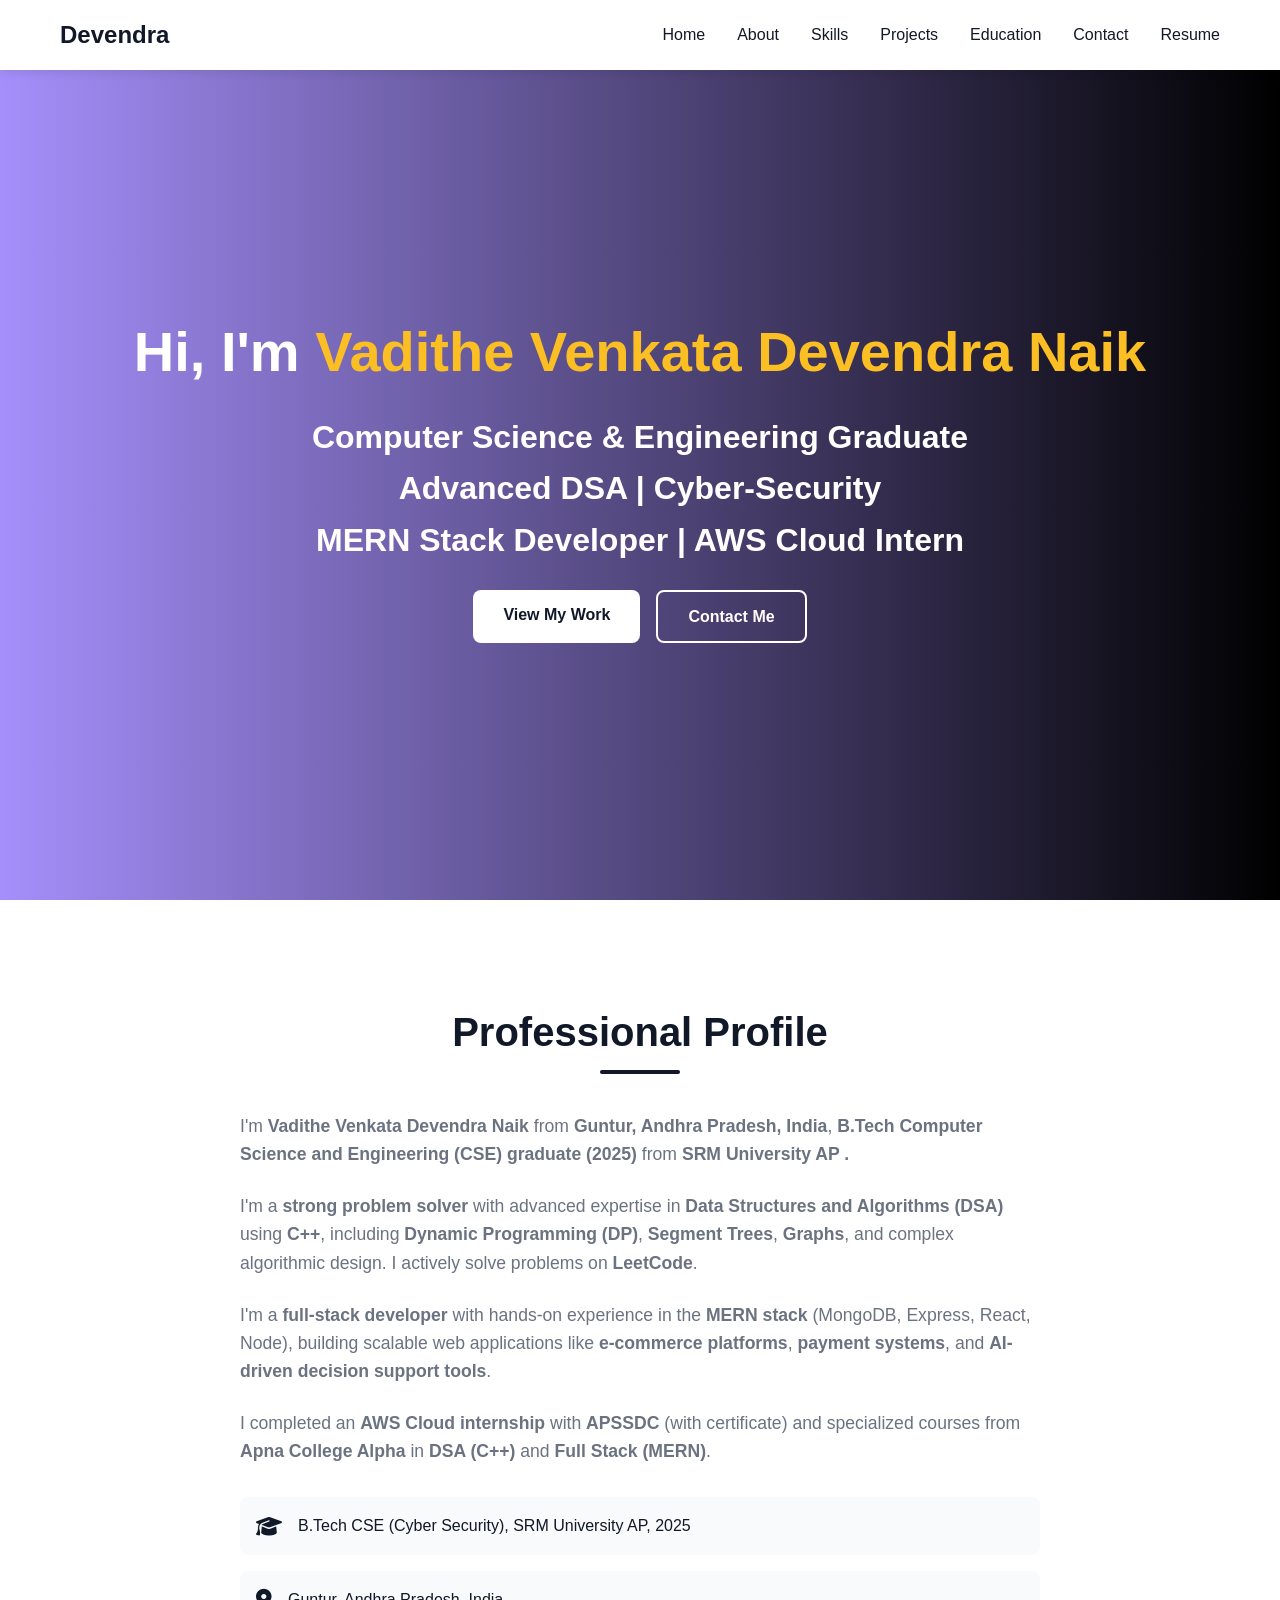
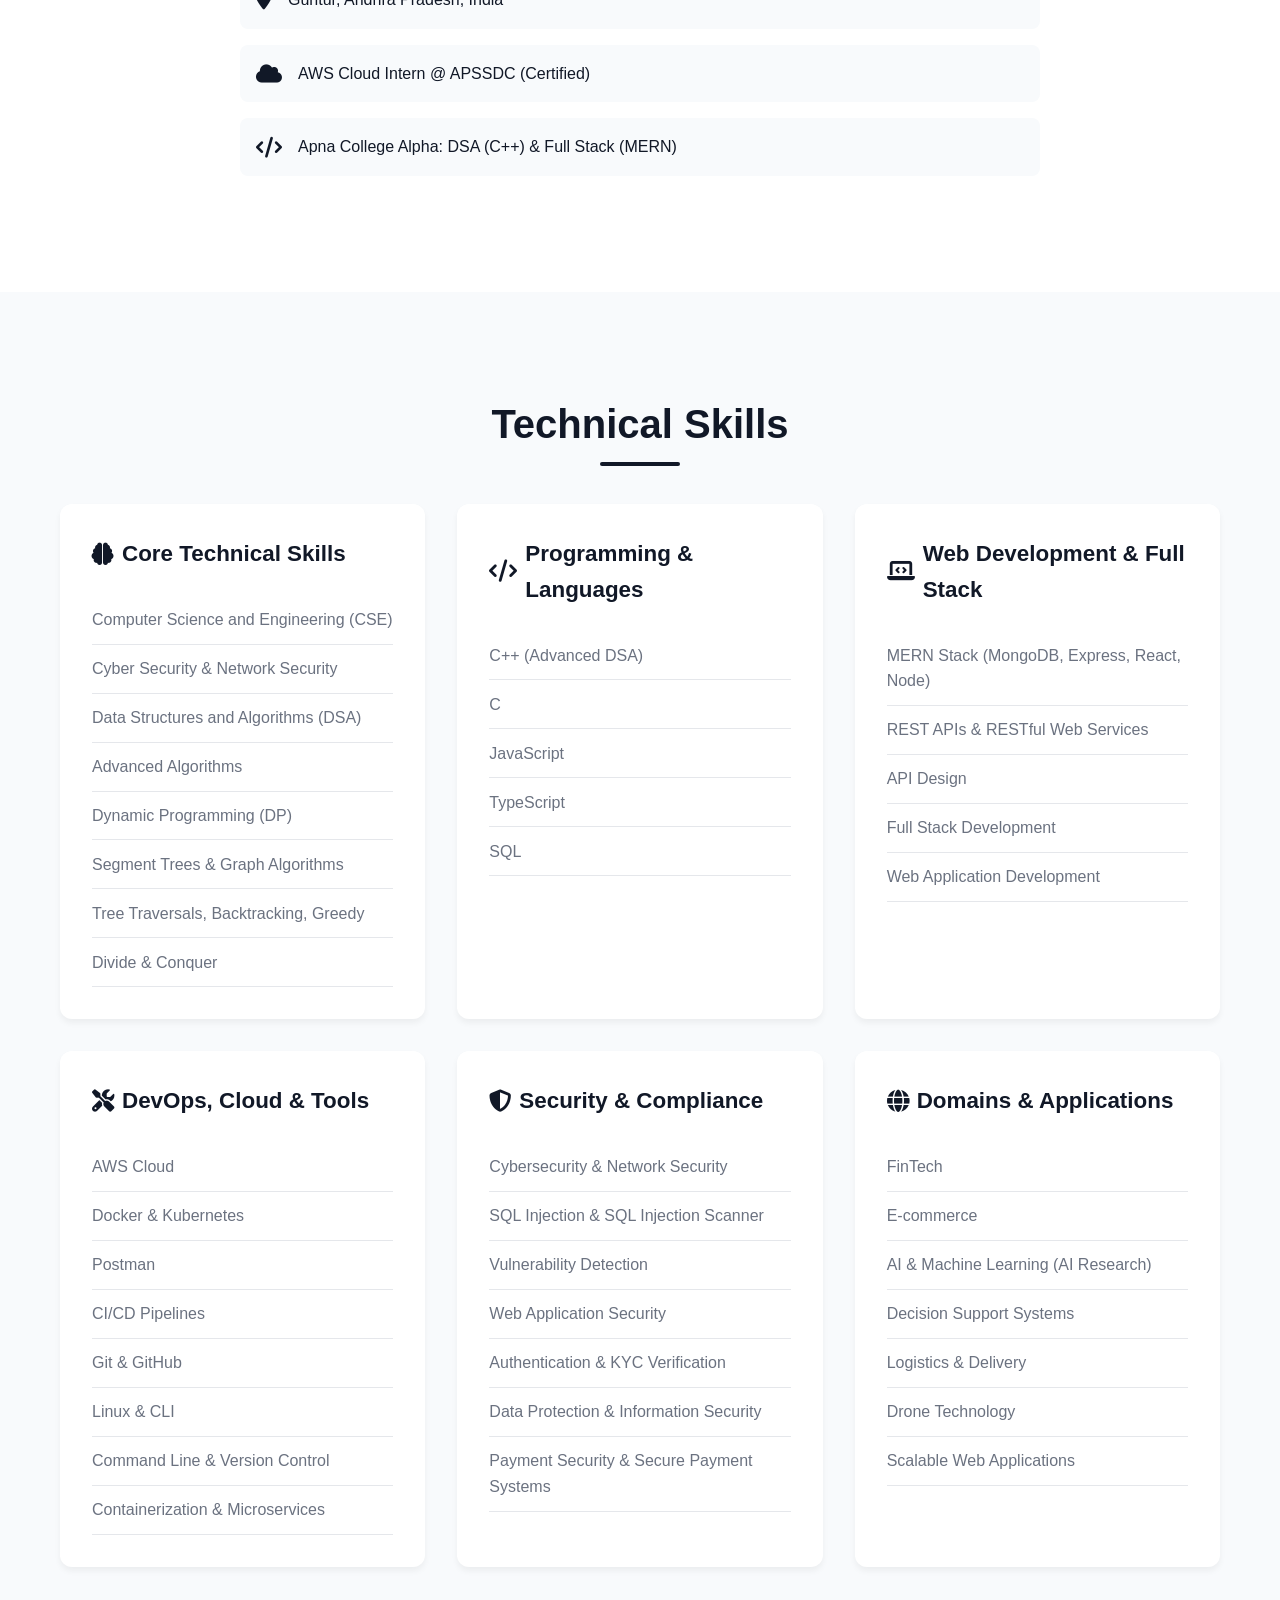
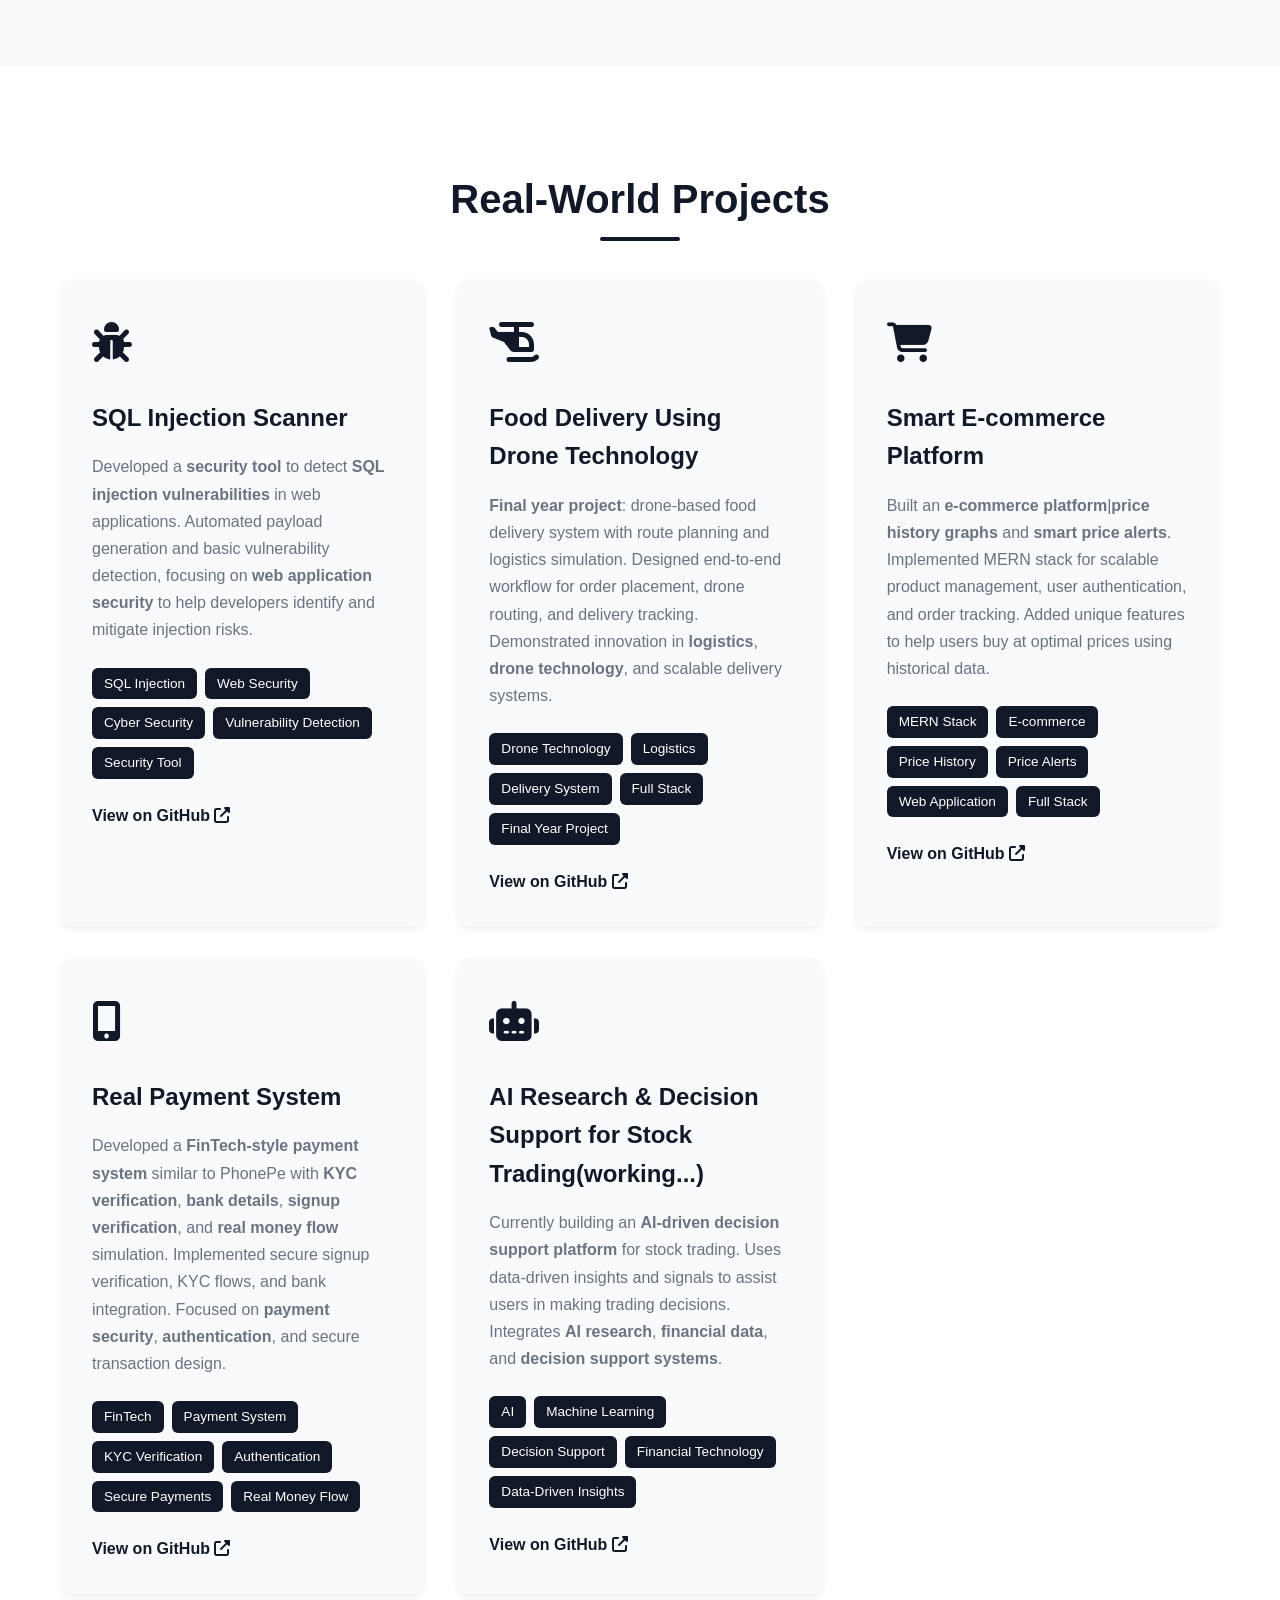
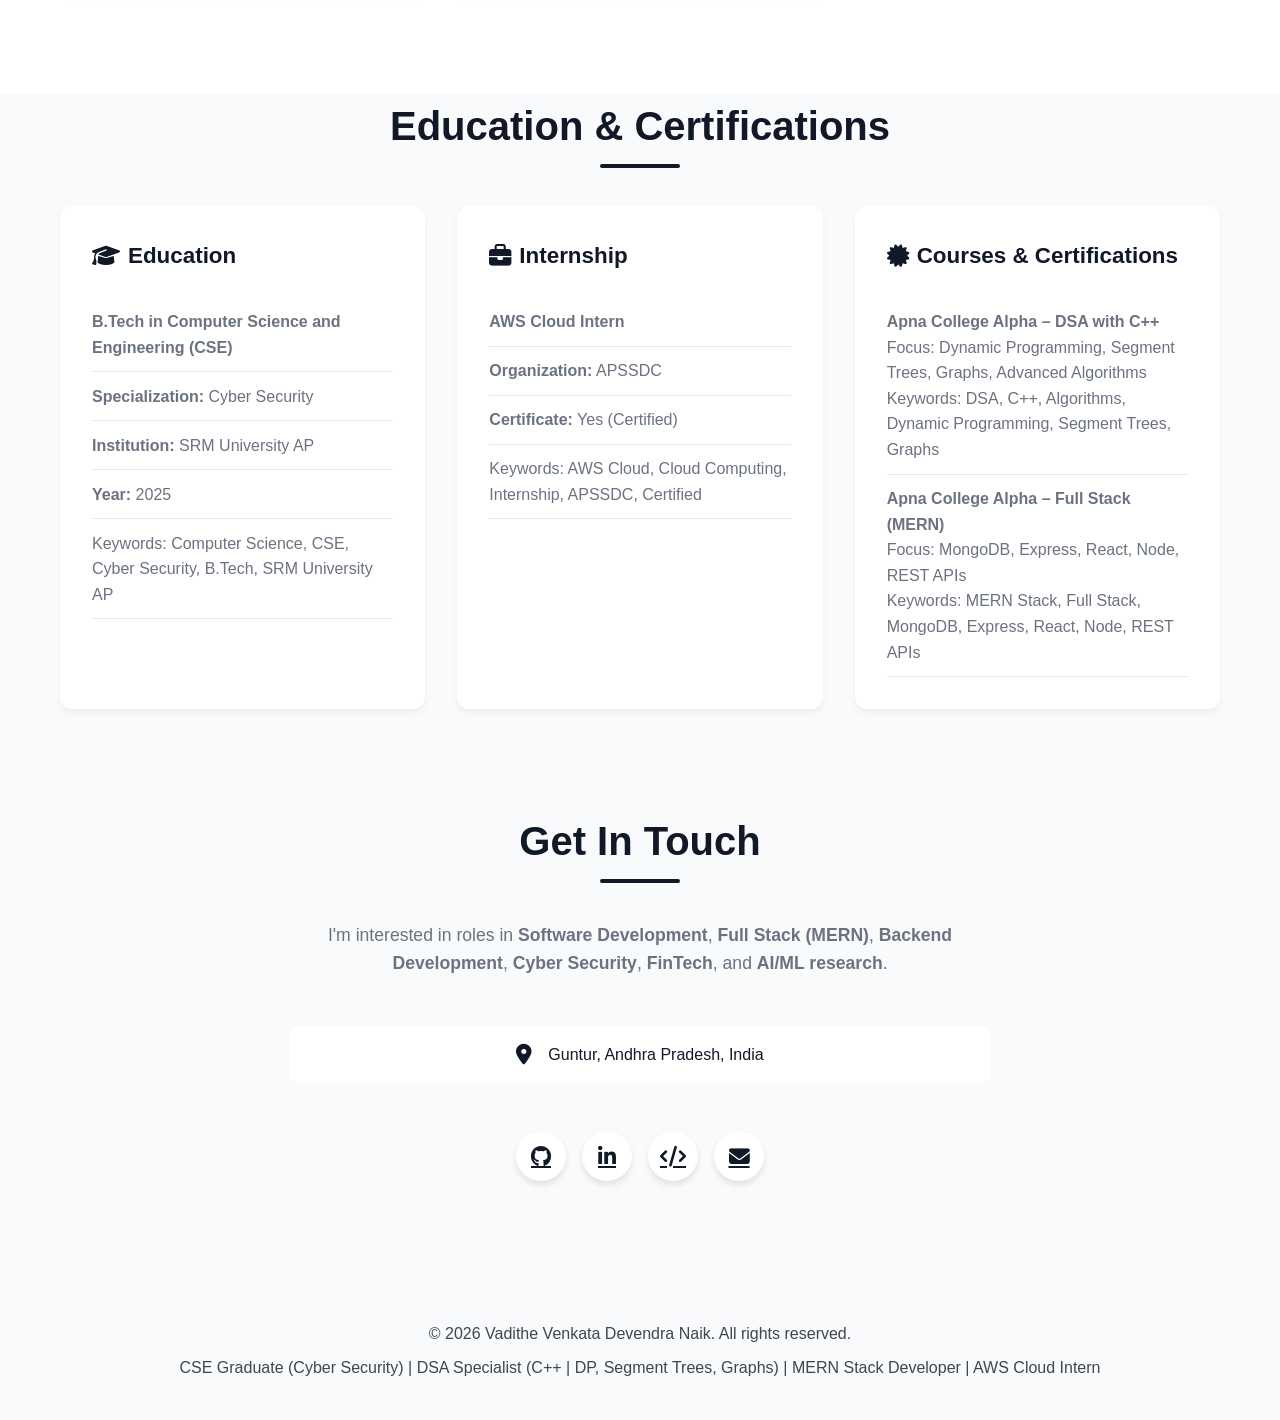
<file: index.html>
<!DOCTYPE html>
<html lang="en">
<head>
    <meta charset="UTF-8">
    <meta name="viewport" content="width=device-width, initial-scale=1.0">
    <title>Vadithe Venkata Devendra Naik - CSE Graduate | DSA Specialist | MERN Developer</title>
    <link rel="stylesheet" href="style.css">
    <link rel="stylesheet" href="https://cdnjs.cloudflare.com/ajax/libs/font-awesome/6.4.0/css/all.min.css">
</head>
<body>
    <!-- Navigation -->
    <nav class="navbar">
        <div class="nav-container">
            <div class="nav-logo">Devendra</div>
            <ul class="nav-menu">
                <li><a href="#home" class="nav-link">Home</a></li>
                <li><a href="#about" class="nav-link">About</a></li>
                <li><a href="#skills" class="nav-link">Skills</a></li>
                <li><a href="#projects" class="nav-link">Projects</a></li>
                <li><a href="#education" class="nav-link">Education</a></li>
                <li><a href="#contact" class="nav-link">Contact</a></li>
                <li><a href="dev_resume.pdf" class="nav-link">Resume</a></li>
            </ul>
            <div class="nav-toggle" id="nav-toggle">
                <i class="fas fa-bars"></i>
            </div>
        </div>
    </nav>

    <!-- Hero Section -->
    <section id="home" class="hero">
        <div class="hero-content">
            <h1 class="hero-title">Hi, I'm <span class="highlight">Vadithe Venkata Devendra Naik</span></h1>
            <h2 class="hero-subtitle">
                Computer Science & Engineering Graduate<br>
                Advanced DSA | Cyber-Security <br>
                MERN Stack Developer | AWS Cloud Intern
            </h2>
            <!-- <p class="hero-description">
                Security-focused Full Stack Developer building scalable web applications, secure payment systems, and AI-driven decision support tools. Expert in advanced DSA with C++, MERN stack, and DevOps tools (Docker, Kubernetes, Postman, REST APIs).
            </p> -->
            <div class="hero-buttons">
                <a href="#projects" class="btn btn-primary">View My Work</a>
                <a href="#contact" class="btn btn-secondary">Contact Me</a>
            </div>
        </div>
    </section>

    <!-- About Section -->
    <section id="about" class="about">
        <div class="container">
            <h2 class="section-title">Professional Profile</h2>
            <div class="about-content">
                <div class="about-text">
                    <p>
                        I'm <strong>Vadithe Venkata Devendra Naik</strong> from <strong>Guntur, Andhra Pradesh, India</strong>,  
                        <strong>B.Tech Computer Science and Engineering (CSE) graduate (2025)</strong> from 
                        <strong>SRM University AP .</strong>

                        <!-- , specializing in <strong>Cyber Security</strong>. -->

                    </p>
                    <p>
                        I'm a <strong>strong problem solver</strong> with advanced expertise in <strong>Data Structures and Algorithms (DSA)</strong> using 
                        <strong>C++</strong>, including <strong>Dynamic Programming (DP)</strong>, <strong>Segment Trees</strong>, 
                        <strong>Graphs</strong>, and complex algorithmic design. I actively solve problems on <strong>LeetCode</strong>.
                    </p>
                    <p>
                        I'm a <strong>full-stack developer</strong> with hands-on experience in the <strong>MERN stack</strong> 
                        (MongoDB, Express, React, Node), building scalable web applications like <strong>e-commerce platforms</strong>, 
                        <strong>payment systems</strong>, and <strong>AI-driven decision support tools</strong>.
                    </p>
                    <p>
                        I completed an <strong>AWS Cloud internship</strong> with <strong>APSSDC</strong> (with certificate) and specialized courses from 
                        <strong>Apna College Alpha</strong> in <strong>DSA (C++)</strong> and <strong>Full Stack (MERN)</strong>.
                    </p>
                    <div class="about-info">
                        <div class="info-item">
                            <i class="fas fa-graduation-cap"></i>
                            <span>B.Tech CSE (Cyber Security), SRM University AP, 2025</span>
                        </div>
                        <div class="info-item">
                            <i class="fas fa-map-marker-alt"></i>
                            <span>Guntur, Andhra Pradesh, India</span>
                        </div>
                        <div class="info-item">
                            <i class="fas fa-cloud"></i>
                            <span>AWS Cloud Intern @ APSSDC (Certified)</span>
                        </div>
                        <div class="info-item">
                            <i class="fas fa-code"></i>
                            <span>Apna College Alpha: DSA (C++) & Full Stack (MERN)</span>
                        </div>
                    </div>
                </div>
            </div>
        </div>
    </section>

    <!-- Skills Section -->
    <section id="skills" class="skills">
        <div class="container">
            <h2 class="section-title">Technical Skills</h2>
            <div class="skills-grid">
                <!-- Core Technical Skills -->
                <div class="skill-category">
                    <h3><i class="fas fa-brain"></i> Core Technical Skills</h3>
                    <ul class="skill-list">
                        <li>Computer Science and Engineering (CSE)</li>
                        <li>Cyber Security & Network Security</li>
                        <li>Data Structures and Algorithms (DSA)</li>
                        <li>Advanced Algorithms</li>
                        <li>Dynamic Programming (DP)</li>
                        <li>Segment Trees & Graph Algorithms</li>
                        <li>Tree Traversals, Backtracking, Greedy</li>
                        <li>Divide & Conquer</li>
                    </ul>
                </div>

                <!-- Programming & Languages -->
                <div class="skill-category">
                    <h3><i class="fas fa-code"></i> Programming & Languages</h3>
                    <ul class="skill-list">
                        <li>C++ (Advanced DSA)</li>
                        <li>C</li>
                        <li>JavaScript</li>
                        <li>TypeScript</li>
                        <li>SQL</li>
                    </ul>
                </div>

                <!-- Web Development & Full Stack -->
                <div class="skill-category">
                    <h3><i class="fas fa-laptop-code"></i> Web Development & Full Stack</h3>
                    <ul class="skill-list">
                        <li>MERN Stack (MongoDB, Express, React, Node)</li>
                        <li>REST APIs & RESTful Web Services</li>
                        <li>API Design</li>
                        <li>Full Stack Development</li>
                        <!-- <li>Frontend & Backend Development</li> -->
                        <li>Web Application Development</li>
                    </ul>
                </div>

                <!-- DevOps, Cloud & Tools -->
                <div class="skill-category">
                    <h3><i class="fas fa-tools"></i> DevOps, Cloud & Tools</h3>
                    <ul class="skill-list">
                        <li>AWS Cloud</li>
                        <li>Docker & Kubernetes</li>
                        <li>Postman</li>
                        <li>CI/CD Pipelines</li>
                        <li>Git & GitHub</li>
                        <li>Linux & CLI</li>
                        <li>Command Line & Version Control</li>
                        <li>Containerization & Microservices</li>
                    </ul>
                </div>

                <!-- Security & Compliance -->
                <div class="skill-category">
                    <h3><i class="fas fa-shield-alt"></i> Security & Compliance</h3>
                    <ul class="skill-list">
                        <li>Cybersecurity & Network Security</li>
                        <li>SQL Injection & SQL Injection Scanner</li>
                        <li>Vulnerability Detection</li>
                        <li>Web Application Security</li>
                        <li>Authentication & KYC Verification</li>
                        <li>Data Protection & Information Security</li>
                        <li>Payment Security & Secure Payment Systems</li>
                    </ul>
                </div>

                <!-- Domains & Applications -->
                <div class="skill-category">
                    <h3><i class="fas fa-globe"></i> Domains & Applications</h3>
                    <ul class="skill-list">
                        <li>FinTech</li>
                        <li>E-commerce</li>
                        <li>AI & Machine Learning (AI Research)</li>
                        <li>Decision Support Systems</li>
                        <!-- <li>Stock Trading & Financial Technology</li> -->
                        <li>Logistics & Delivery</li>
                        <li>Drone Technology</li>
                        <!-- <li>Cloud Computing</li> -->
                        <li>Scalable Web Applications</li>
                    </ul>
                </div>
            </div>
        </div>
    </section>

    <!-- Projects Section -->
    <section id="projects" class="projects">
        <div class="container">
            <h2 class="section-title">Real-World Projects</h2>
            <div class="projects-grid">

                <!-- Project 1: SQL Injection Scanner -->
                <div class="project-card">
                    <div class="project-icon"><i class="fas fa-bug"></i></div>
                    <h3>SQL Injection Scanner</h3>
                    <p>
                        Developed a <strong>security tool</strong> to detect <strong>SQL injection vulnerabilities</strong> in web applications.
                        Automated payload generation and basic vulnerability detection, focusing on <strong>web application security</strong> 
                        to help developers identify and mitigate injection risks.
                    </p>
                    <div class="project-tags">
                        <span>SQL Injection</span>
                        <span>Web Security</span>
                        <span>Cyber Security</span>
                        <span>Vulnerability Detection</span>
                        <span>Security Tool</span>
                    </div>
                    <a href="https://github.com/devendranaikvadithe/SQL-Injection-Scanner" target="_blank" class="project-link">
                        View on GitHub <i class="fas fa-external-link-alt"></i>
                    </a>
                </div>

                <!-- Project 2: Food Delivery Using Drone Technology -->
                <div class="project-card">
                    <div class="project-icon"><i class="fas fa-helicopter"></i></div>
                    <h3>Food Delivery Using Drone Technology</h3>
                    <p>
                        <strong>Final year project</strong>: drone-based food delivery system with route planning and logistics simulation.
                        Designed end-to-end workflow for order placement, drone routing, and delivery tracking. Demonstrated innovation in 
                        <strong>logistics</strong>, <strong>drone technology</strong>, and scalable delivery systems.
                    </p>
                    <div class="project-tags">
                        <span>Drone Technology</span>
                        <span>Logistics</span>
                        <span>Delivery System</span>
                        <span>Full Stack</span>
                        <span>Final Year Project</span>
                    </div>
                    <a href="https://github.com/devendranaikvadithe/Food-Delivery-Using-Drone-Technology" target="_blank" class="project-link">
                        View on GitHub <i class="fas fa-external-link-alt"></i>
                    </a>
                </div>

                <!-- Project 3: Smart E-commerce Platform -->
                <div class="project-card">
                    <div class="project-icon"><i class="fas fa-shopping-cart"></i></div>
                    <h3>Smart E-commerce Platform</h3>
                    <p>
                        Built an <strong>e-commerce platform</strong>|<strong>price history graphs</strong> 
                        and <strong>smart price alerts</strong>. Implemented MERN stack for scalable product management, user authentication, 
                        and order tracking. Added unique features to help users buy at optimal prices using historical data.
                    </p>
                    <div class="project-tags">
                        <span>MERN Stack</span>
                        <span>E-commerce</span>
                        <span>Price History</span>
                        <span>Price Alerts</span>
                        <span>Web Application</span>
                        <span>Full Stack</span>
                    </div>
                    <a href="https://github.com/devendranaikvadithe/smart-ecommerce-platform" target="_blank" class="project-link">
                        View on GitHub <i class="fas fa-external-link-alt"></i>
                    </a>
                </div>

                <!-- Project 4: Real Payment System -->
                <div class="project-card">
                    <div class="project-icon"><i class="fas fa-mobile-alt"></i></div>
                    <h3>Real Payment System</h3>
                    <p>
                        Developed a <strong>FinTech-style payment system</strong> similar to PhonePe with <strong>KYC verification</strong>, 
                        <strong>bank details</strong>, <strong>signup verification</strong>, and <strong>real money flow</strong> simulation.
                        Implemented secure signup verification, KYC flows, and bank integration. Focused on <strong>payment security</strong>, 
                        <strong>authentication</strong>, and secure transaction design.
                    </p>
                    <div class="project-tags">
                        <span>FinTech</span>
                        <span>Payment System</span>
                        <span>KYC Verification</span>
                        <span>Authentication</span>
                        <span>Secure Payments</span>
                        <span>Real Money Flow</span>
                    </div>
                    <a href="https://github.com/devendranaikvadithe/REAL--payment-System" target="_blank" class="project-link">
                        View on GitHub <i class="fas fa-external-link-alt"></i>
                    </a>
                </div>

                <!-- Project 5: AI Research & Decision Support for Stock Trading -->
                <div class="project-card">
                    <div class="project-icon"><i class="fas fa-robot"></i></div>
                    <h3>AI Research & Decision Support for Stock Trading(working...)</h3>
                    <p>
                        Currently building an <strong>AI-driven decision support platform</strong> for stock trading. Uses data-driven insights 
                        and signals to assist users in making trading decisions. Integrates <strong>AI research</strong>, 
                        <strong>financial data</strong>, and <strong>decision support systems</strong>.
                    </p>
                    <div class="project-tags">
                        <span>AI</span>
                        <span>Machine Learning</span>
                        <!-- <span>Stock Trading</span> -->
                        <span>Decision Support</span>
                        <span>Financial Technology</span>
                        <span>Data-Driven Insights</span>
                    </div>
                    <a href="https://github.com/devendranaikvadithe" target="_blank" class="project-link">
                        View on GitHub <i class="fas fa-external-link-alt"></i>
                    </a>
                </div>

            </div>
        </div>
    </section>

    <!-- Education & Certifications Section -->
    <section id="education" class="education">
        <div class="container">
            <h2 class="section-title">Education & Certifications</h2>
            <div class="skills-grid">
                
                <!-- Education -->
                <div class="skill-category">
                    <h3><i class="fas fa-graduation-cap"></i> Education</h3>
                    <ul class="skill-list">
                        <li><strong>B.Tech in Computer Science and Engineering (CSE)</strong></li>
                        <li><strong>Specialization:</strong> Cyber Security</li>
                        <li><strong>Institution:</strong> SRM University AP</li>
                        <li><strong>Year:</strong> 2025</li>
                        <li>Keywords: Computer Science, CSE, Cyber Security, B.Tech, SRM University AP</li>
                    </ul>
                </div>

                <!-- Internship -->
                <div class="skill-category">
                    <h3><i class="fas fa-briefcase"></i> Internship</h3>
                    <ul class="skill-list">
                        <li><strong>AWS Cloud Intern</strong></li>
                        <li><strong>Organization:</strong> APSSDC</li>
                        <li><strong>Certificate:</strong> Yes (Certified)</li>
                        <li>Keywords: AWS Cloud, Cloud Computing, Internship, APSSDC, Certified</li>
                    </ul>
                </div>

                <!-- Courses & Certifications -->
                <div class="skill-category">
                    <h3><i class="fas fa-certificate"></i> Courses & Certifications</h3>
                    <ul class="skill-list">
                        <li>
                            <strong>Apna College Alpha – DSA with C++</strong><br>
                            Focus: Dynamic Programming, Segment Trees, Graphs, Advanced Algorithms<br>
                            Keywords: DSA, C++, Algorithms, Dynamic Programming, Segment Trees, Graphs
                        </li>
                        <li>
                            <strong>Apna College Alpha – Full Stack (MERN)</strong><br>
                            Focus: MongoDB, Express, React, Node, REST APIs<br>
                            Keywords: MERN Stack, Full Stack, MongoDB, Express, React, Node, REST APIs
                        </li>
                    </ul>
                </div>

            </div>
        </div>
    </section>

    <!-- Contact Section -->
    <section id="contact" class="contact">
        <div class="container">
            <h2 class="section-title">Get In Touch</h2>
            <div class="contact-content">
                <p class="contact-text">
                    I'm interested in roles in <strong>Software Development</strong>, <strong>Full Stack (MERN)</strong>, 
                    <strong>Backend Development</strong>, <strong>Cyber Security</strong>, <strong>FinTech</strong>, and 
                    <strong>AI/ML research</strong>.
                </p>
                <div class="contact-info">
                    <div class="contact-item">
                        <i class="fas fa-map-marker-alt"></i>
                        <span>Guntur, Andhra Pradesh, India</span>
                    </div>
                </div>
                <div class="social-links">
                    <a href="https://github.com/devendranaikvadithe" target="_blank" class="social-link" title="GitHub">
                        <i class="fab fa-github"></i>
                    </a>

                    <a href="https://www.linkedin.com/in/vadithe-venkata-devendra-naik-aa84a824b/" target="_blank" class="social-link" title="LinkedIn">
                        <i class="fab fa-linkedin-in"></i>
                    </a>

                    <a href="https://leetcode.com/u/DEVENDRANAIK/" target="_blank" class="social-link" title="LeetCode">
                        <i class="fas fa-code"></i>
                    </a>

                    <a href="mailto:devendranaikvadithe@gmail.com"  class="social-link" title="Email">
                        <i class="fas fa-envelope"></i>
                    </a>

                </div>
            </div>
        </div>
    </section>

    <!-- Footer -->
    <footer class="footer">
        <p>&copy; 2026 Vadithe Venkata Devendra Naik. All rights reserved.</p>
        <p>CSE Graduate (Cyber Security) | DSA Specialist (C++ | DP, Segment Trees, Graphs) | MERN Stack Developer | AWS Cloud Intern</p>
    </footer>

    <script src="script.js"></script>
</body>
</html>
</file>
<file: style.css>
/* CSS Variables & Reset */
/* :root {
    --primary-color: #4f46e5;
    --secondary-color: #7c3aed;
    --dark-bg: #111827;
    --light-bg: #f9fafb;
    --text-dark: #1f2937;
    --text-light: #6b7280;
    --white: #ffffff;
    --transition: all 0.3s ease;
} */


:root {
    --primary-color: #111827;
    --secondary-color: #374151;
    --light-bg: #f8fafc;
    --text-dark: #111827;
    --text-light: #6b7280;
    --white: #ffffff;
}


* {
    margin: 0;
    padding: 0;
    box-sizing: border-box;
}

html {
    scroll-behavior: smooth;
}

body {
    font-family: 'Segoe UI', Tahoma, Geneva, Verdana, sans-serif;
    line-height: 1.6;
    color: var(--text-dark);
    background: var(--light-bg);
}

.container {
    max-width: 1200px;
    margin: 0 auto;
    padding: 0 20px;
}

/* Navigation */
.navbar {
    background: var(--white);
    padding: 1rem 0;
    position: fixed;
    width: 100%;
    top: 0;
    z-index: 1000;
    box-shadow: 0 2px 10px rgba(0,0,0,0.1);
}

.nav-container {
    max-width: 1200px;
    margin: 0 auto;
    padding: 0 20px;
    display: flex;
    justify-content: space-between;
    align-items: center;
}

.nav-logo {
    font-size: 1.5rem;
    font-weight: bold;
    color: var(--primary-color);
}

.nav-menu {
    display: flex;
    list-style: none;
    gap: 2rem;
}

.nav-link {
    color: var(--text-dark);
    text-decoration: none;
    font-weight: 500;
    transition: var(--transition);
}

.nav-link:hover {
    color: var(--primary-color);
}

.nav-toggle {
    display: none;
    cursor: pointer;
    font-size: 1.5rem;
}

/* Hero Section */
.hero {
    min-height: 100vh;
    display: flex;
    align-items: center;
    justify-content: center;
    /* background-color: #f8fafc ; */
    /* background-color: whitesmoke; */
   /* background: linear-gradient(135deg, var(--primary-color) 0%, var(--secondary-color) 100%); */
    /* color: #111827;  */
    /* color: var(--white); */
    background: #0f172a;
    color: white;

    padding: 100px 20px 50px;
}

.hero-content {
    max-width: 100%;
    text-align: center;
}

.hero-title {
    font-size: 3.5rem;
    margin-bottom: 1rem;
    animation: fadeInUp 1s ease;
}

.highlight {
    color: #fbbf24;
}

.hero-subtitle {
    font-size: 2rem;
    margin-bottom: 1.5rem;
    opacity: 0.9;
    animation: fadeInUp 1s ease 0.2s;
    animation-fill-mode: both;
}

.hero-description {
    font-size: 1.2rem;
    margin-bottom: 2rem;
    opacity: 0.85;
    animation: fadeInUp 1s ease 0.4s;
    animation-fill-mode: both;
}

.hero-buttons {
    display: flex;
    gap: 1rem;
    justify-content: center;
    animation: fadeInUp 1s ease 0.6s;
    animation-fill-mode: both;
}

/* Buttons */
.btn {
    padding: 12px 30px;
    border-radius: 8px;
    text-decoration: none;
    font-weight: 600;
    transition: var(--transition);
    border: none;
    cursor: pointer;
}

.btn-primary {
    background: var(--white);
    color: var(--primary-color);
}

.btn-primary:hover {
    background: #fbbf24;
    color: var(--text-dark);
    transform: translateY(-2px);
}

.btn-secondary {
    background: transparent;
    color: var(--white);
    border: 2px solid var(--white);
}

.btn-secondary:hover {
    background: var(--white);
    color: var(--primary-color);
    transform: translateY(-2px);
}
.btn-dark {
    background: #ffffff;
    color: #0f172a;
}

/* Section Titles */
.section-title {
    font-size: 2.5rem;
    text-align: center;
    margin-bottom: 3rem;
    color: var(--text-dark);
    position: relative;
}

.section-title::after {
    content: '';
    position: absolute;
    bottom: -10px;
    left: 50%;
    transform: translateX(-50%);
    width: 80px;
    height: 4px;
    background: var(--primary-color);
    border-radius: 2px;
}

/* About Section */
.about {
    padding: 100px 20px;
    background: var(--white);
}

.about-content {
    max-width: 800px;
    margin: 0 auto;
}

.about-text p {
    margin-bottom: 1.5rem;
    color: var(--text-light);
    font-size: 1.1rem;
}

.about-info {
    margin-top: 2rem;
}

.info-item {
    display: flex;
    align-items: center;
    gap: 1rem;
    margin-bottom: 1rem;
    padding: 1rem;
    background: var(--light-bg);
    border-radius: 8px;
}

.info-item i {
    color: var(--primary-color);
    font-size: 1.3rem;
}

/* Skills Section */
.skills {
    padding: 100px 20px;
    background: var(--light-bg);
}

.skills-grid {
    display: grid;
    grid-template-columns: repeat(auto-fit, minmax(280px, 1fr));
    gap: 2rem;
    max-width: 1200px;
    margin: 0 auto;
}

.skill-category {
    background: var(--white);
    padding: 2rem;
    border-radius: 12px;
    box-shadow: 0 4px 6px rgba(0,0,0,0.05);
    transition: var(--transition);
}

.skill-category:hover {
    transform: translateY(-5px);
    box-shadow: 0 8px 15px rgba(0,0,0,0.1);
}

.skill-category h3 {
    font-size: 1.4rem;
    margin-bottom: 1.5rem;
    color: var(--primary-color);
    display: flex;
    align-items: center;
    gap: 0.5rem;
}

.skill-list {
    list-style: none;
    padding: 0;
    margin: 0;
}

.skill-list li {
    padding: 0.7rem 0;
    color: var(--text-light);
    border-bottom: 1px solid #e5e7eb;
    transition: var(--transition);
    list-style: none;
}

.skill-list li:hover {
    color: var(--primary-color);
    padding-left: 5px;
}

/* Projects Section */
.projects {
    padding: 100px 20px;
    background: var(--white);
}

.projects-grid {
    display: grid;
    grid-template-columns: repeat(auto-fit, minmax(300px, 1fr));
    gap: 2rem;
    max-width: 1200px;
    margin: 0 auto;
}

.project-card {
    background: var(--light-bg);
    padding: 2rem;
    border-radius: 12px;
    box-shadow: 0 4px 6px rgba(0,0,0,0.05);
    transition: var(--transition);
}

.project-card:hover {
    transform: translateY(-5px);
    box-shadow: 0 8px 25px rgba(0,0,0,0.15);
}

.project-icon {
    font-size: 2.5rem;
    color: var(--primary-color);
    margin-bottom: 1.5rem;
}

.project-card h3 {
    font-size: 1.5rem;
    margin-bottom: 1rem;
    color: var(--text-dark);
}

.project-card p {
    color: var(--text-light);
    margin-bottom: 1.5rem;
    line-height: 1.7;
}

.project-tags {
    list-style: none;
    padding: 0;
    margin: 0;
    display: flex;
    gap: 0.5rem;
    margin-bottom: 1.5rem;
    flex-wrap: wrap;
}

/* Ensure tags don't have bullets */
.project-tags span {
    display: inline-block;
    padding: 5px 12px;
    background: var(--primary-color);
    color: var(--white);
    border-radius: 6px;
    font-size: 0.85rem;
    font-weight: 500;
    list-style: none;
}

.project-link {
    color: var(--primary-color);
    text-decoration: none;
    font-weight: 600;
    transition: var(--transition);
}

.project-link:hover {
    color: var(--secondary-color);
}

/* Contact Section */
.contact {
    padding: 100px 20px;
    background: var(--light-bg);
}

.contact-content {
    max-width: 700px;
    margin: 0 auto;
    text-align: center;
}

.contact-text {
    font-size: 1.1rem;
    color: var(--text-light);
    margin-bottom: 3rem;
}

.contact-info {
    margin-bottom: 3rem;
}

.contact-item {
    display: flex;
    align-items: center;
    justify-content: center;
    gap: 1rem;
    margin-bottom: 1.5rem;
    padding: 1rem;
    background: var(--white);
    border-radius: 8px;
}

.contact-item i {
    color: var(--primary-color);
    font-size: 1.3rem;
}

.social-links {
    display: flex;
    gap: 1rem;
    justify-content: center;
}

.social-link {
    width: 50px;
    height: 50px;
    display: flex;
    align-items: center;
    justify-content: center;
    background: var(--white);
    color: var(--primary-color);
    border-radius: 50%;
    font-size: 1.3rem;
    transition: var(--transition);
    box-shadow: 0 4px 6px rgba(0,0,0,0.1);
}

.social-link:hover {
    background: var(--primary-color);
    color: var(--white);
    transform: translateY(-3px);
    box-shadow: 0 6px 12px rgba(0,0,0,0.2);
}

/* Footer */
.footer {
    /* background: var(--dark-bg);
    color: var(--white); */
    text-align: center;
    padding: 2rem;
}

.footer p {
    margin: 0.5rem 0;
    opacity: 0.8;
}

/* Animations */
@keyframes fadeInUp {
    from {
        opacity: 0;
        transform: translateY(30px);
    }
    to {
        opacity: 1;
        transform: translateY(0);
    }
}

/* Responsive Design */
@media (max-width: 768px) {
    .nav-menu {
        display: none;
        position: absolute;
        top: 70px;
        left: 0;
        width: 100%;
        background: var(--white);
        flex-direction: column;
        padding: 1rem 0;
        box-shadow: 0 4px 6px rgba(0,0,0,0.1);
    }

    .nav-menu.active {
        display: flex;
    }

    .nav-menu li {
        padding: 0.8rem 2rem;
    }

    .nav-toggle {
        display: block;
    }

    .hero-title {
        font-size: 1.5rem;
    }

    .hero-subtitle {
        font-size: 1rem;
    }

    .hero-buttons {
        flex-direction: column;
    }

    .section-title {
        font-size: 2rem;
    }

    .skills-grid,
    .projects-grid {
        grid-template-columns: 1fr;
    }
}


.hero {
    background: linear-gradient(
        to right,
        #a58ffb,
        #000
        
    );
}
</file>
